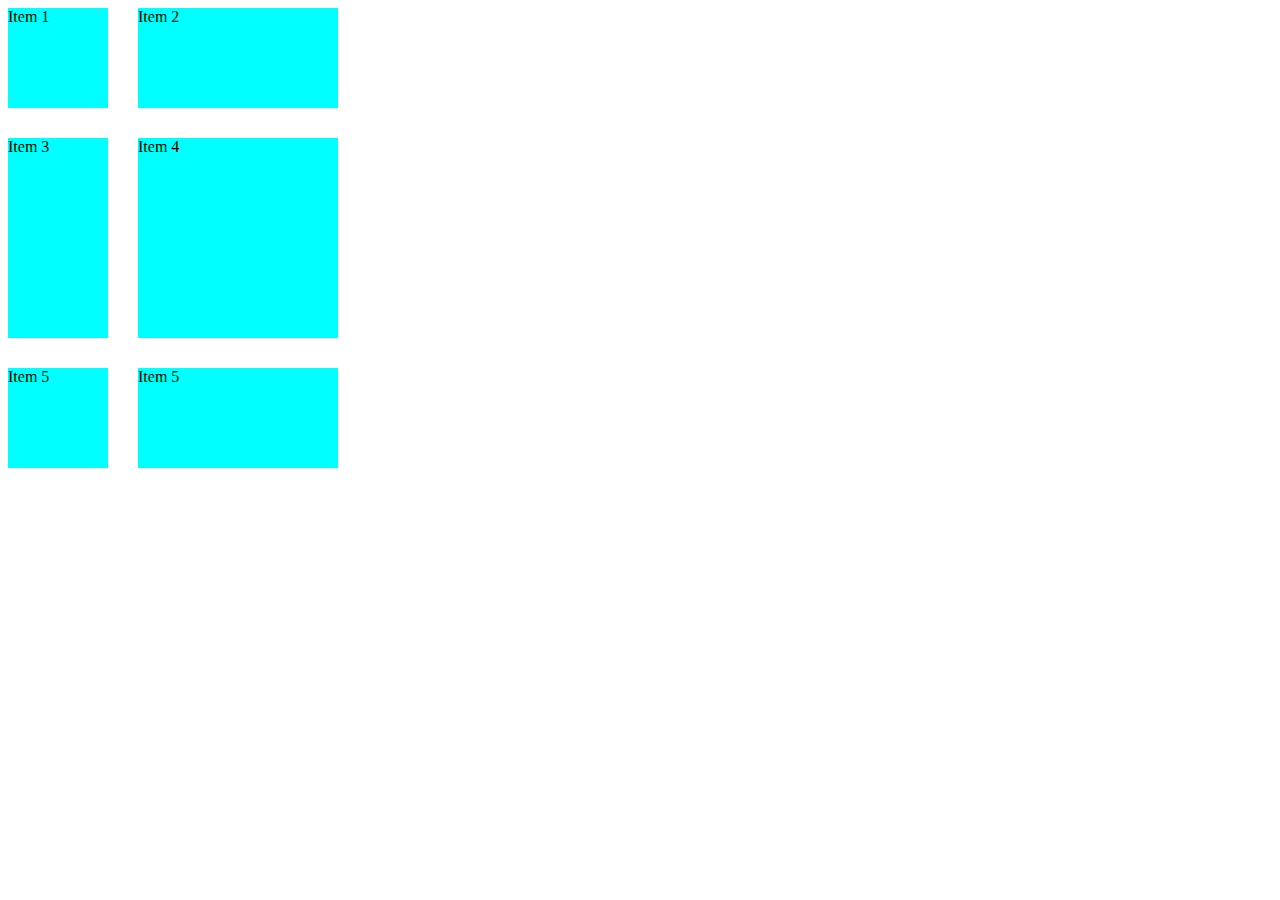
<file: index.html>
<!DOCTYPE html>
<html lang="en">
<head>
    <meta charset="UTF-8">
    <meta name="viewport" content="width=device-width, initial-scale=1.0">
    <title>Document</title>
    <link rel="stylesheet" href="style.css">
</head>
<body>
    <div class="grid-container">
        <div class="grid-item">Item 1</div>
        <div class="grid-item">Item 2</div>
        <div class="grid-item">Item 3</div>
        <div class="grid-item">Item 4</div>
        <div class="grid-item">Item 5</div>
        <div class="grid-item">Item 5</div>
        
    </div>
    
</body>
</html>
</file>
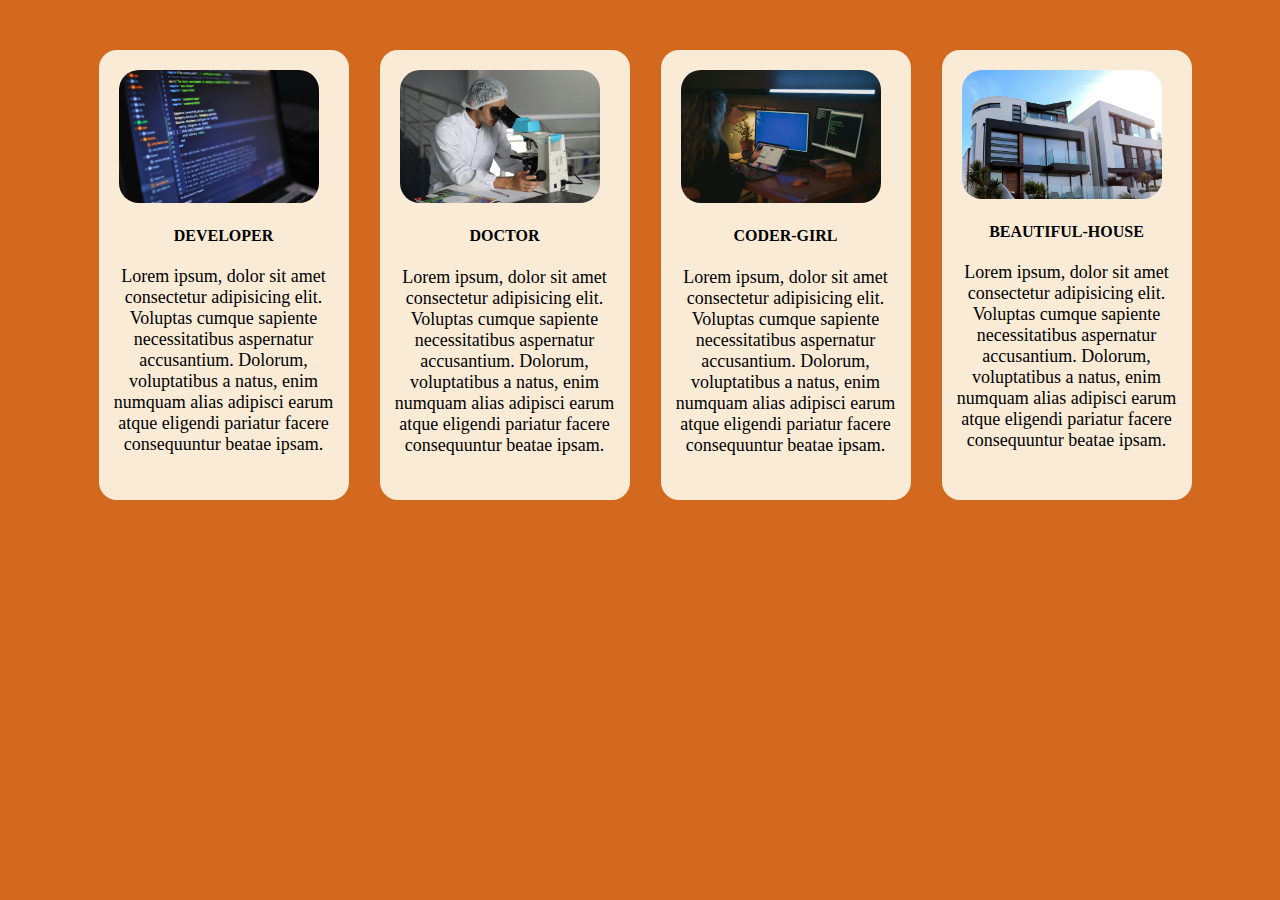
<file: assign1.html>
<!DOCTYPE html>
<html lang="en">
<head>
    <meta charset="UTF-8">
    <meta name="viewport" content="width=device-width, initial-scale=1.0">
    <title>Document</title>
    <link rel="stylesheet" href="assign1.css">
</head>
<body> 
    <div class="container">


    <div class="box">
        <div class="box1">
            <img src="img1.jpg" alt="">
            <h4>DEVELOPER</h4>
            <p>Lorem ipsum, dolor sit amet consectetur adipisicing elit. Voluptas cumque sapiente necessitatibus aspernatur accusantium. Dolorum, voluptatibus a natus, enim numquam alias adipisci earum atque eligendi pariatur facere consequuntur beatae ipsam.</p>
        </div>
    </div>

<!-- section two -->
    <div class="box">
        <div class="box1">
            <img src="doctor.jpg" alt="">
            <h4>DOCTOR</h4>
            <p>Lorem ipsum, dolor sit amet consectetur adipisicing elit. Voluptas cumque sapiente necessitatibus aspernatur accusantium. Dolorum, voluptatibus a natus, enim numquam alias adipisci earum atque eligendi pariatur facere consequuntur beatae ipsam.</p>
        </div>
    </div>

    <!-- section three -->

    <div class="box">
        <div class="box1">
            <img src="coder-girl.jpg" alt="">
            <h4>CODER-GIRL</h4>
            <p>Lorem ipsum, dolor sit amet consectetur adipisicing elit. Voluptas cumque sapiente necessitatibus aspernatur accusantium. Dolorum, voluptatibus a natus, enim numquam alias adipisci earum atque eligendi pariatur facere consequuntur beatae ipsam.</p>
        </div>
    </div>

    <!-- section four -->

    <div class="box">
        <div class="box1">
            <img src="house.jpg" alt="">
            <h4>BEAUTIFUL-HOUSE</h4>
            <p>Lorem ipsum, dolor sit amet consectetur adipisicing elit. Voluptas cumque sapiente necessitatibus aspernatur accusantium. Dolorum, voluptatibus a natus, enim numquam alias adipisci earum atque eligendi pariatur facere consequuntur beatae ipsam.</p>
        </div>
    </div>



</div>
</body>
</html>
</file>
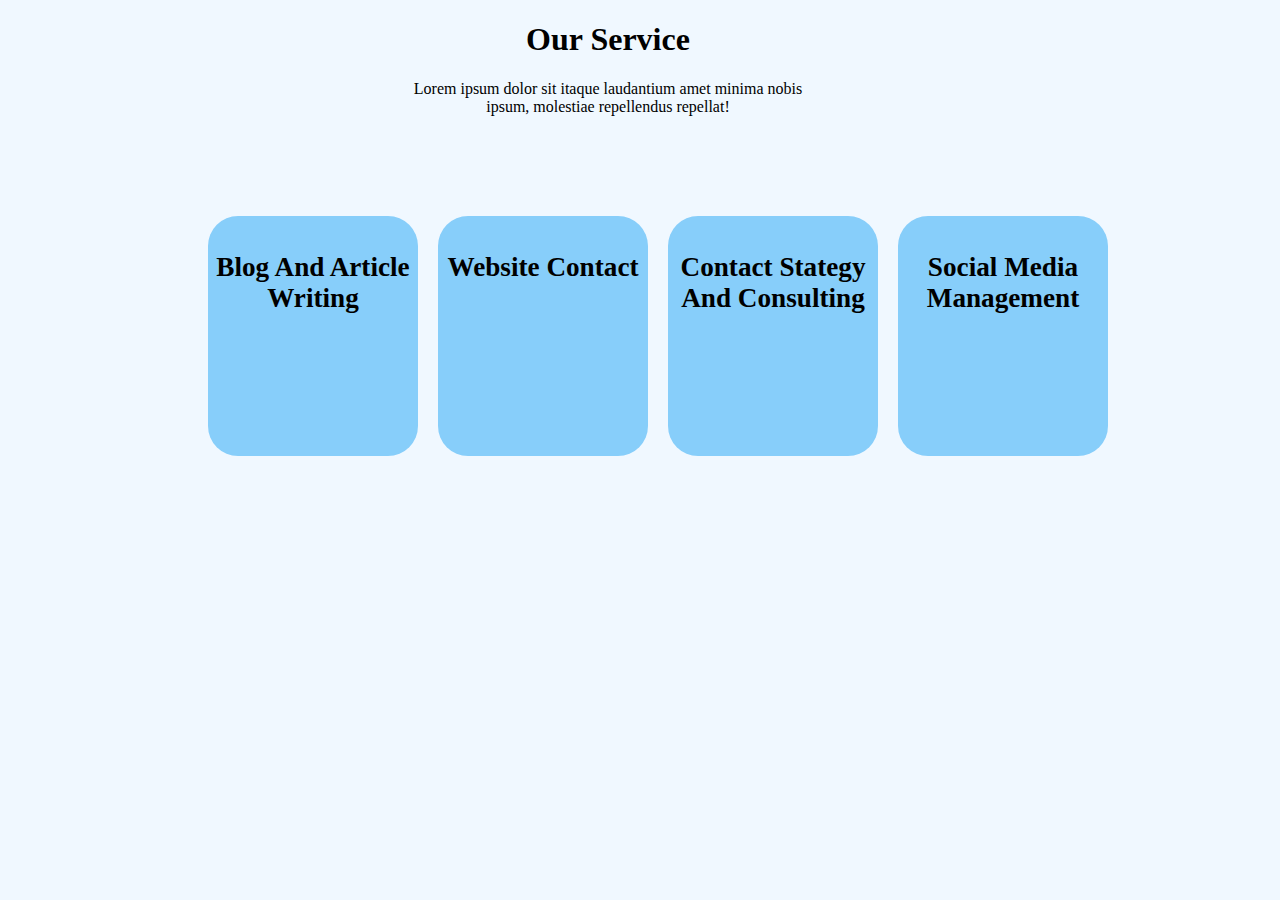
<file: assign2.html>
<!DOCTYPE html>
<html lang="en">
<head>
    <meta charset="UTF-8">
    <meta name="viewport" content="width=device-width, initial-scale=1.0">
    <title>Document</title>
    <link rel="stylesheet" href="assign2.css">

    <link rel="stylesheet" href="https://cdnjs.cloudflare.com/ajax/libs/font-awesome/6.6.0/css/all.min.css" integrity="sha512-Kc323vGBEqzTmouAECnVceyQqyqdsSiqLQISBL29aUW4U/M7pSPA/gEUZQqv1cwx4OnYxTxve5UMg5GT6L4JJg==" crossorigin="anonymous" referrerpolicy="no-referrer" />

</head>
<body>
    <div class="container">


        <div class="box1">
            <h1>Our Service</h1>
            <p>Lorem ipsum dolor sit itaque laudantium amet minima nobis ipsum, molestiae repellendus repellat!</p>
        </div>
        
        <div class="con1">

        <div class="box2">
            <i class="fa-solid fa-pen-to-square"></i>
            <h4>Blog And Article Writing</h4>
        </div>

        <!-- section two -->
         

        <div class="box2">
            <i class="fa-solid fa-chess-board"></i>
            <h4>Website Contact</h4>
        </div>

        <!-- section three -->
         
        <div class="box2">
            <i class="fa-solid fa-pen-to-square"></i>
            <h4>Contact Stategy And Consulting</h4>
        </div>
        

        <!-- section four -->
         
    
        <div class="box2">
            <i class="fa-regular fa-share-from-square"></i>
            <h4>Social Media Management</h4>
        </div>







    </div>


    
    </div>

    
</body>
</html>
</file>
<file: style.css>
.grid-container{
    display: grid;
    grid-template-columns: 100px 200px ;
    grid-template-rows: 100px 200px 100px 100px 100px 100px;
    /* row-gap: 90px;
    column-gap: 60px; */
    gap: 30px;
    

}
.grid-item{
    background-color: aqua;
}
</file>
<file: assign1.css>
body{
    background-color: chocolate;
}

.box1 img{
    width: 200px;
    border-radius: 20px;
    margin-right: 20px;
    margin-left: 20px;
    margin-top: 20px;
    
}

.box{
    background-color: antiquewhite;
    width: 250px;
    height: 450px;
    border-radius: 18px;
}
h4{
    margin-top: 20px;
    text-align: center;
}
p{
    margin-top: 10px;
    text-align: center;
    font-size: 18px;
}

.container{
    display: grid;
    grid-template-columns: 100px 100px 100px 100px;
    /* gap: 80px; */
    justify-content: space-around;
    margin-right: 140px;
    margin-top: 50px;


}
</file>
<file: assign2.css>
body{
    background-color: aliceblue;
}

.box1{
    width: 400px;
    text-align: center;
    padding-left: 400px;
    font-size: 1em;

}

.box2{
    width: 210px;
    background-color: lightskyblue;
    height: 240px;
    text-align: center;
    border-radius: 30px;
    font-size: 1.7em;
    
}

 i{
    padding-top: 50px;
}

.con1{
    display: flex;
    margin-top: 100px;
    margin-left: 200px;
    gap: 20px;

  
}
</file>
